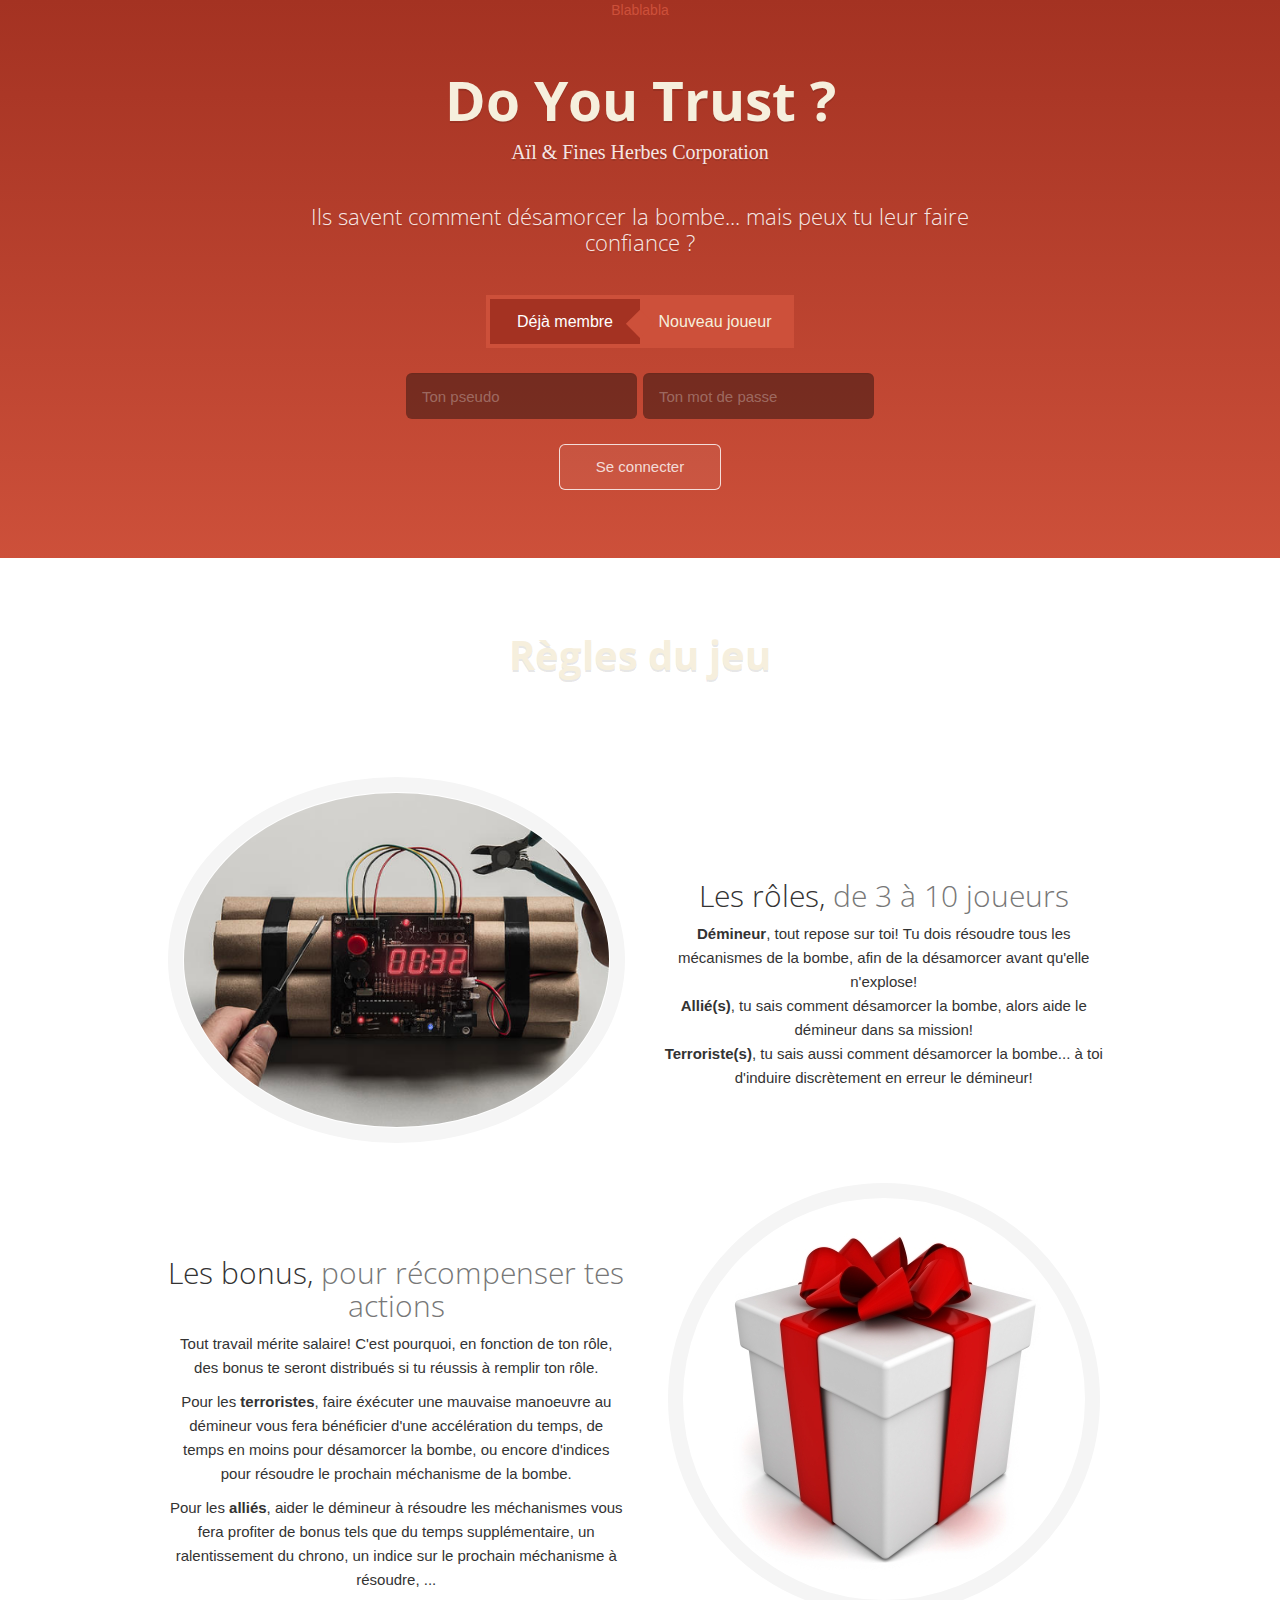
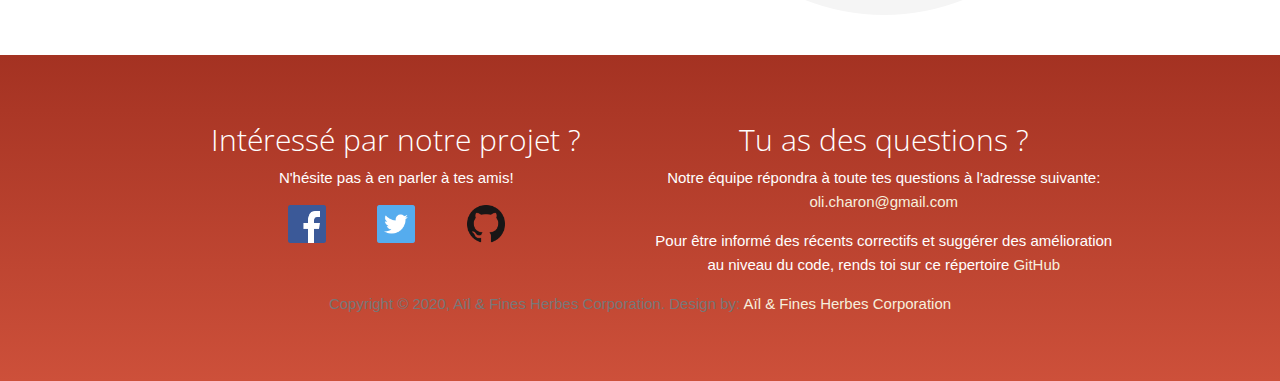
<file: index1.html>
<!DOCTYPE html>
<html lang="en">
<head>
    <meta charset="utf-8">
    <meta name="viewport" content="width=device-width, initial-scale=1.0">
    <meta name="description" content="">
    <meta name="author" content="Sergey Pozhilov (GetTemplate.com)">
    
    <title>Do You Trust? The game</title>
    
    <link rel="shortcut icon" href="images/bombe.png">
    
    <!-- Bootstrap itself -->
    <link href="http://netdna.bootstrapcdn.com/bootstrap/3.1.0/css/bootstrap.min.css" rel="stylesheet" type="text/css">
    <!-- Icons -->
    <link href="http://netdna.bootstrapcdn.com/font-awesome/4.0.3/css/font-awesome.css" rel="stylesheet">
    <!-- Fonts -->
    <link rel="stylesheet" href="http://fonts.googleapis.com/css?family=Open+Sans:300,400,700">
    <!-- Custom styles -->
    <link rel="stylesheet" href="css/styles.css">
    <link href='https://fonts.googleapis.com/css?family=Raleway:400,200' rel='stylesheet' type='text/css'>
    
    
    <!--[if lt IE 9]>
    <script src="js/html5shiv.js"></script> <![endif]-->
</head>

<body>

<?php
    
    require(__DIR__ . "/bdd/users/read.php");
    
?>

<!-- Header -->
<header class="header">
    <div class="container">
        <div class="row">
            <div class="col-lg-8 col-lg-push-2 text-center">
                <a href="/test.html" >Blablabla</a>
                <h1>Do You Trust ?</h1>
                <h2>Aïl & Fines Herbes Corporation</h2>
                <p class="lead">
                    Ils savent comment désamorcer la bombe... mais peux tu leur faire confiance ?
                </p>
                
                <h2></h2>
                
                <div class="row">
                    <div class="col-md-12" id="account">
                        <div id="switch">
                            <!--.or.animated OR-->
                            <div class="diamond"></div>
                            <div class="choice on" id="sign-in">Déjà membre</div>
                            <div class="choice" id="sign-up">Nouveau joueur</div>
                        </div>
                    </div>
                </div>
                <div class="row">
                    <div class="col-md-12" id="sign-in-div">
                        <form class="form-inline" role="form">
                            <div class="row">
                                <div class="col-md-12 form-field">
                                    <div class="form-group"><input type="text" class="form-control input-lg"
                                                                   id="nickname"
                                                                   placeholder="Ton pseudo"></div>
                                    <div class="form-group"><input type="password" class="form-control input-lg"
                                                                   id="password"
                                                                   placeholder="Ton mot de passe">
                                    </div>
                                </div>
                            </div>
    
                            <button type="submit" class="btn btn-lg btn-default" id="sign-in-submit">Se connecter</button>
                        </form>
                    </div>
                    
                    <div class="col-md-12" id="sign-up-div">
                        <form class="form-inline" role="form">
                            <div class="row">
                                <div class="col-md-12 form-field">
                                    <div class="form-group"><input type="text" class="form-control input-lg"
                                                                   id="nicknameRegister"
                                                                   placeholder="Ton pseudo"></div>
                                    <div class="form-group"><input type="email" class="form-control input-lg"
                                                                   id="emailRegister"
                                                                   placeholder="Ton email"></div>
                                </div>
                                <div class="col-md-12 form-field">
                                    <div class="form-group"><input type="password" class="form-control input-lg"
                                                                   id="passwordRegister"
                                                                   placeholder="Ton mot de passe">
                                    </div>
                                    <div class="form-group"><input type="password" class="form-control input-lg"
                                                                   id="passwordVerification"
                                                                   placeholder="Confirmer ton mot de passe"></div>
                                </div>
                            </div>
                            
                            <button type="submit" class="btn btn-lg btn-default" id="sign-up-submit">S'inscrire</button>
                        </form>
                    </div>
                </div>
            </div>
        
        </div>
        
        <div style="display: none" class="col-md-6">
            <p> Autrement, inscris toi, et joue gratuit avec
                tes amis... si tenté qu'ils soient VRAIMENT des amis...</p>
            <br>
        
        
        </div>
    
    </div>
    </div>
    </div>
    
    </div>
</header>
<!-- /Header -->


<!-- Content -->
<main class="content">
    
    <!-- Lead -->
    <section class="container space-before space-after">
        <div class="row">
            <div class="col-sm-10 col-sm-push-1">
                <h1 class="text-center">Règles du jeu</h1>
                <p class="lead text-center">
                </p>
            </div>
        </div>
    </section>
    <!-- /Lead -->
    
    
    <!-- Features -->
    <section class="container space-before">
        
        <div class="row featurelist space-after">
            <div class="col-md-5 col-sm-6 col-md-push-1 ">
                <img class="img-feature img-responsive" src="images/Picture2.png" alt="Sample image">
            </div>
            <div class="col-md-5 col-md-push-1 col-sm-6">
                <h2 class="space-before">Les rôles, <span
                        class="text-muted">de 3 à 10 joueurs</span></h2>
                <p> <b>Démineur</b>, tout repose sur toi! Tu dois résoudre tous les mécanismes de la bombe, afin de
                    la désamorcer avant qu'elle n'explose!
                    <br> <b>Allié(s)</b>, tu sais comment désamorcer la bombe, alors aide le démineur dans sa mission!
                    <br> <b>Terroriste(s)</b>, tu sais aussi comment désamorcer la bombe... à toi d'induire discrètement
                    en erreur le démineur! </p>
            </div>
        </div>
        
        <div class="row featurelist space-after">
            <div class="col-md-5 col-sm-6 col-sm-push-6">
                <img class="img-feature img-responsive" src="images/bonus.jpg" alt="Sample image">
            </div>
            <div class="col-md-5 col-sm-6 col-md-pull-4 col-sm-pull-6">
                <h2 class="space-before">Les bonus, <span
                        class="text-muted">pour récompenser tes actions</span></h2>
                <p>Tout travail mérite salaire! C'est pourquoi, en fonction de ton rôle, des bonus te seront distribués
                    si tu réussis à remplir ton rôle. </p>
                <p>Pour les <b>terroristes</b>, faire éxécuter une mauvaise manoeuvre au démineur vous fera bénéficier
                    d'une accélération du temps, de temps en moins pour désamorcer la bombe, ou encore d'indices pour
                    résoudre le prochain méchanisme de la bombe.</p>
                <p>Pour les <b>alliés</b>, aider le démineur à résoudre les méchanismes vous fera profiter de bonus tels
                    que du temps supplémentaire, un ralentissement du chrono, un indice sur le prochain méchanisme à
                    résoudre, ...</p>
            </div>
        </div>
        
        <!--
        <div class="row featurelist space-after">
            <div class="col-md-5 col-sm-6 col-md-push-1 col-sm-6">
                <img class="img-feature img-responsive" src="images/screen3.png" alt="Sample image">
            </div>
            <div class="col-md-5 col-md-push-1 col-sm-6">
                <h2 class="space-before">Violet does look good too!</span></h2>
                <p>Here. Put that in your report! And "I may have found a way out of here. you want a guarantee, buy a
                    toaster. are you feeling lucky punk dyin' ain't much of a livin', boy. what you have to ask yourself
                    is, Do I feel lucky. Well do ya' punk? You see, in this world there's two kinds of people, my
                    friend: those with loaded guns and those who dig. you dig.</p>
            </div>
        </div>
        -->
    </section>
    <!-- /Features -->

</main>


<footer id="footer" class="jumbotron">
    <section class="container">
        <div class="row">
            <div class="col-md-5 col-md-push-1" id="footer-1">
                <h2>Intéressé par notre projet ?</h2>
                <p>N'hésite pas à en parler à tes amis!</p>
                
                <div id="rs">
                    <a href="https://www.facebook.com/Do-You-Trust--100341478197437/" target="_blank"><img
                            src="images/iconfinder_square-facebook_317727.png"
                            alt="facebook"></a>
                    <a href="#" target="_blank"><img
                            src="images/iconfinder_square-twitter_317723.png"
                            alt="twitter"></a>
                    <a href="https://github.com/Naayru/Naayru.github.io" target="_blank"><img
                            src="images/iconfinder_github_317712.png"
                            alt="github"></a>
                </div>
            
            
            </div>
            <div class="col-md-5 col-md-push-1" id="footer-2">
                <h2>Tu as des questions ?</h2>
                <p>Notre équipe répondra à toute tes questions à l'adresse suivante: <a
                        href="mailto:oli.charon@gmail.com?subject=Contact DoYouTrust">oli.charon@gmail.com</a></p>
                <p>Pour être informé des récents correctifs et suggérer des amélioration au niveau du code, rends toi sur ce répertoire <a
                            href="https://github.com/Naayru/Naayru.github.io" target="_blank">GitHub</a></p>
            </div>
        </div>
    </section>
    
    <p class="small text-muted text-center">Copyright &copy; 2020, Aïl & Fines Herbes Corporation. Design by: <a
            href="https://github.com/OlivierCharon" target="_blank"
            rel="designer"
            title="Github repository">Aïl & Fines Herbes Corporation</a>
    </p>
</footer>

<!-- JavaScript libs are placed at the end of the document so the pages load faster -->
<script src="http://ajax.googleapis.com/ajax/libs/jquery/1.10.2/jquery.min.js"></script>
<script src="https://maxcdn.bootstrapcdn.com/bootstrap/3.4.1/js/bootstrap.min.js"></script>
<script src="js/template.js"></script>


</body>
</html>
</file>
<file: css/styles.css>
/********************************************************/
/*                 Page background                      */
/********************************************************/
html {
    height: 100%;
}

body {
    min-height: 100%;
}

body, .content {
    background: #fff;
    color: #333;
    margin: 0;
    padding: 0;
}

input {
    color: #333333;
}

a {
    text-decoration: none;
}

/********************************************************/
/*                     Typography                       */
/********************************************************/
h1, h2, h3, h4, h5, h6 {
    font-family: "Open sans", Helvetica, Arial;
    font-weight: 300;
}

p, .jumbotron p {
    font-size: 15px;
    line-height: 1.6em;
}

a {
    color: #CD503A;
    text-decoration: none !important;
}

a:hover, a:focus {
    color: #953726;
}

a:visited {
    color: #D87563;
}

#home-title h2 {
    font-family: "Open sans", Arial;
    font-size: 40px;
    font-weight: bold;
    margin: 35px 0 10px 0;
    text-align: center;
    text-shadow: 0 2px 0 rgba(0, 0, 0, 0.1);
}

/********************************************************/
/*                        Header                        */
/********************************************************/
.header, #footer{
    background: #A43222;
    background: -moz-linear-gradient(top, #A43222 0%, #CD503A 100%);
    background: -webkit-gradient(linear, left top, left bottom, color-stop(0%, #A43222), color-stop(100%, #CD503A));
    background: -webkit-linear-gradient(top, #A43222 0%, #CD503A 100%);
    background: -o-linear-gradient(top, #A43222 0%, #CD503A 100%);
    background: -ms-linear-gradient(top, #A43222 0%, #CD503A 100%);
    background: linear-gradient(to bottom, #A43222 0%, #CD503A 100%);
    filter: progid:DXImageTransform.Microsoft.gradient(startColorstr='#A43222', endColorstr='#CD503A', GradientType=0);
    color: white;
    margin-bottom: 0;
    padding-bottom: 50px;
}

h1 {
    font-family: "Open sans", Arial;
    font-size: 40px;
    font-weight: bold;
    margin: 35px 0 10px 0;
    text-align: center;
    text-shadow: 0 2px 0 rgba(0, 0, 0, 0.1);
    color: #F6EFDD;
}

.header h2 {
    color: rgba(255, 255, 255, .9);
    font-family: Georgia;
    font-size: 17px;
    font-weight: normal;
    margin: 0 0 25px 0;
    text-align: center;
    text-shadow: 0 2px 0 rgba(0, 0, 0, 0.1);
}

.header p {
    font-size: 15px;
    line-height: 1.2em;
}

.header .lead {
    font-family: "Open sans", Arial;
    color: rgba(255, 255, 255, .9);
    line-height: 1.2em;
    font-size: 18px;
    font-weight: 300;
    text-align: center;
    text-shadow: 0 2px 0 rgba(0, 0, 0, 0.1);
}

.header .small {
    font-size: 0.9em;
    line-height: 1.2em;
    text-align: center;
    text-shadow: 0 2px 0 rgba(0, 0, 0, 0.1);
}

.header .text-muted {
    color: white;
    opacity: 0.5;
}

.header form {
    margin-bottom: 18px;
}

.header .form-control {
    background: rgba(5, 5, 5, 0.4);
    border: 0;
    color: white;
    font-size: 15px;
}

.header .form-control::-webkit-input-placeholder {
    color: rgba(255, 255, 255, 0.3);
}

.header .form-control:-moz-placeholder {
    color: rgba(255, 255, 255, 0.3);
}

.header .form-control::-moz-placeholder {
    color: rgba(255, 255, 255, 0.3);
}

.header .form-control:-ms-input-placeholder {
    color: rgba(255, 255, 255, 0.3);
}

.btn-default {
    background: rgba(255, 255, 255, .06);
    border: 1px solid rgba(255, 255, 255, .8);
    color: rgba(255, 255, 255, .8);
    font-size: 15px;
    padding: 12px 36px;
}

.btn-dark {
    background-color: #333333;
}

.btn-dark:hover {
    color: #999999;
}

.btn-dark:focus {
    color: #999999;
}

/********************************************************/
/*          Illustration and its animation              */
/********************************************************/
#illustration {
    z-index: 1;
    text-align: center;
    width: 100%;
    margin-bottom: -130px;
}

#illustration img {
    max-width: 100%;
    -webkit-transition: all 0.8s;
    -o-transition: all 0.8s;
    -moz-transition: all 0.8s;
    transition: all 0.8s;
}

.expand img {
    margin-bottom: 120px;
    margin-top: -100px;
}


/********************************************************/
/*                       Content                        */
/********************************************************/

.content {
    position: relative;
    z-index: 999;
    /*margin-bottom: 40px;*/
}

.jumbotron {
    background: #f5f5f5;
    margin-bottom: 0;
}

.content .lead {
    font-family: Georgia;
    font-style: italic;
    color: #999;
}

.space-before {
    padding-top: 20px;
}

.space-after {
    padding-bottom: 20px;
}

.img-feature {
    border: 15px solid #f5f5f5;
    margin: 0 auto;
    -webkit-border-radius: 50%;
    -moz-border-radius: 50%;
    border-radius: 50%;
    padding: 1px;
    -webkit-box-sizing: border-box;
    -moz-box-sizing: border-box;
    box-sizing: border-box;
}

.featurelist {
    display: flex;
    align-items: center;
    /*justify-content: center;*/
}

/********************************************************/
/*                   Responsiveness                     */
/********************************************************/

@media (max-width: 767px) {
    h1, h2, h3, h4 {
        text-align: center;
    }
}

@media (min-width: 482px) {
    .header h1 {
        font-size: 55px;
    }

    .header h2 {
        font-size: 30px;
    }

    .header p {
        font-size: 15px;
    }

    #illustration {
        margin-bottom: -215px;
    }

    .expand img {
        margin-bottom: 200px;
        margin-top: -180px;
    }
}

@media (min-width: 768px) {
    .header h1 {
        font-size: 55px;
    }

    .header h2 {
        font-size: 20px;
    }

    .header p {
        font-size: 15px;
    }

    .header .lead {
        font-size: 22px;
    }

    #illustration {
        margin-bottom: -310px;
    }

    .expand img {
        margin-bottom: 300px;
        margin-top: -190px;
    }

}

@media (min-width: 992px) {

    .header h1 {
        font-size: 55px;
        margin-top: 50px;
    }

    .header h2 {
        margin-bottom: 40px;
    }

    .header p {
        font-size: 15px;
    }

    #illustration {
        margin-bottom: -380px;
    }

    .expand img {
        margin-bottom: 370px;
        margin-top: -260px;
    }

    .space-before {
        padding-top: 40px;
    }

    .space-after {
        padding-bottom: 40px;
    }

}

/********************************************************/
/*                     Réseaux sociaux                  */
/********************************************************/

#footer-1 {
    text-align: center;
    display: flex;
    flex-direction: column;
}

#rs {
    justify-content: space-between;
    display: flex;
    margin: 0 120px;
}

#rs img {
    flex-direction: row;
    width: 38px;
    height: auto;
}

#footer-2 {
    text-align: center;
}

#footer a:hover, #footer a.muted-link:hover {
    color: #D87563;
}

#footer a {
    color: #F6EFDD;
    text-decoration: none;
}

#footer a.muted-link {
    color: #999999;
    font-weight: bold;
}

/********************************************************/
/*                     Color themes                     */
/********************************************************/


/********************/
/*       Cyan       */
/********************/

/* Remove this line to activate

.header {
	background: #005363 url(../images/header.jpg) bottom center; 
	-webkit-background-size: cover;
	   -moz-background-size: cover;
	     -o-background-size: cover;
	        background-size: cover;
	color: white;
}
.header h1 { color:white; }

h1, h2, h3, h4, h5, h6 { color: #00b0b0; }
a{ color: #00b0b0; }
a:hover, a:focus { color: #007777; }
a:visited { color: #5A8B86; }

/**/


/********************/
/*      Violet      */
/********************/

/* Remove this line to activate

.header {
	background: #313A5B;
	background: -moz-linear-gradient(top,  #313A5B 0%, #5D577B 100%);
	background: -webkit-gradient(linear, left top, left bottom, color-stop(0%,#313A5B), color-stop(100%,#5D577B));
	background: -webkit-linear-gradient(top,  #313A5B 0%,#5D577B 100%);
	background: -o-linear-gradient(top,  #313A5B 0%,#5D577B 100%);
	background: -ms-linear-gradient(top,  #313A5B 0%,#5D577B 100%);
	background: linear-gradient(to bottom,  #313A5B 0%,#5D577B 100%);
	filter: progid:DXImageTransform.Microsoft.gradient( startColorstr='#313A5B', endColorstr='#5D577B',GradientType=0 ); 
}
.header h1 { color:white; }

h1, h2, h3, h4, h5, h6 { color: #5E7690; }
a{ color: #00b0b0; }
a:hover, a:focus { color: #007777; }
a:visited { color: #5A8B86; }

/**/

/********************************************************/
/*                     Account forms                    */
/********************************************************/

#sign-up-div {
    display: none;
}

.transition {
    -webkit-transition: all 0.2s ease;
    -moz-transition: all 0.2s ease;
    -ms-transition: all 0.2s ease;
    -o-transition: all 0.2s ease;
    transition: all 0.2s ease;
}

#switch {
    font-size: 0;
    background-color: #CD503A;
    display: inline-block;
    color: #F6EFDD;
    padding: 4px;
    vertical-align: middle;
}

#switch .choice {
    font-size: 16px;
    width: 150px;
    height: 45px;
    line-height: 30px;
    text-align: center;
    padding: 8px;
    display: inline-block;
    cursor: pointer;
    -webkit-transition: all 0.2s ease;
    -moz-transition: all 0.2s ease;
    -ms-transition: all 0.2s ease;
    -o-transition: all 0.2s ease;
    transition: all 0.2s ease;
    vertical-align: middle;
}

#switch .choice.on {
    color: #fff;
    background-color: #A43222;
}

#switch .or {
    font-size: 10px;
    color: #fff;
    position: absolute;
    margin-top: 19px;
    margin-left: 108px;
    z-index: 1;
}

#switch .diamond {
    position: absolute;
    width: 20px;
    height: 20px;
    margin-top: 19px;
    margin-left: 150px;
    background: #CD503A;
    -webkit-transform: rotate(-45deg);
    -moz-transform: rotate(-45deg);
    -ms-transform: rotate(-45deg);
    -o-transform: rotate(-45deg);
    transform: rotate(-45deg);
    -webkit-transform-origin: 0 100%;
    -moz-transform-origin: 0 100%;
    -ms-transform-origin: 0 100%;
    -o-transform-origin: 0 100%;
    transform-origin: 0 100%;
}

.form-field {
    justify-content: space-evenly;
    display: flex;
    margin: 25px 0;
    padding: 0 150px;
}

#sign-in-submit:hover, #sign-up-submit:hover, #play-button:hover, button#sign-out:hover, #start-game-btn:hover {
    background-color: #ff999975;
}

#sign-out {
    position: absolute;
    right: 25px;
    top: 25px;
}

#login-error, body{
    background: linear-gradient(to bottom, #A43222 0%, #CD503A 100%);
    color: #ffffff;
    text-align: center;
    height: 100%;
    margin: 0;
    padding: 0;
}

#join-lobby-body {
    /*display: flex;*/
    justify-content: center;
}

#login-error {
    flex-direction: column;
}

#login-error h1 {
    font-size: 50px;
    font-weight: bold;
}

#login-error p {
    font-size: 24px;
    font-family: "Open sans", Arial;
}

#login-error a {
    text-decoration: none;
    color: #ffffff;
    font-weight: bold;
}

#login-error a:hover {
    color: #A43222;
}

#login-error button {
    background: rgba(255, 255, 255, .06);
    border: 1px solid rgba(255, 255, 255, .8);
    color: rgba(255, 255, 255, .8);
    font-size: 15px;
    padding: 12px 36px;
    margin: 25px 0;
}

#login-error button:hover {
    background-color: #ff999975;

}

.ok-message{
    color: #4F8A10;
    background-color: #DFF2BF;
    background-image: url('https://i.imgur.com/Q9BGTuy.png');
    margin: 25px;
    height: 40px;
    align-items: center;
    display: flex;
    justify-content: center;
}

.error-message{
    color: #9F6000;
    background-color: #FEEFB3;
    background-image: url('https://i.imgur.com/Z8q7ww7.png');
    margin: 25px;
    height: 40px;
    align-items: center;
    display: flex;
    justify-content: center;
}

#choice-lobby-div, #join-lobby-div{
    margin: 250px 0;
    justify-content: center;
    display: flex;
}

#join-lobby-div {
    display: none;
}

#enter-game-code {
    display: flex;
    justify-content: center;
    align-items: center;
}

#bonus-img, #roles-img{
    /*width: 250px;*/
    height: auto;
    font-size: 250px;
    color: #A43222;
}

#players-waiting{
    border: none;
}

#players-waiting thead {
    display: none;
}

#players-waiting thead th {
    border: none;
    text-align: center;
}

#players-waiting tbody{
    color: #333333
}

#players-waiting td {
    cursor: pointer;
}

#players-waiting tbody td, #players-waiting tbody {
    background: #ff5301ad;
    border: #00000050 0.1px solid;
    text-transform: capitalize;
}

/* Round Corner for TOP LEFT COLUMN */

table tbody tr:first-child  td:first-child
{
    border-top-left-radius: 5px;
    border-top: none;
}

/* Round Corner for TOP RIGHT COLUMN */

table tbody tr:first-child  td:last-child
{
    border-top-right-radius: 5px;

    border-top: none;
}

/* Round Corner for BOTTOM LEFT COLUMN */

table tbody tr:last-child td:first-child
{
    border-bottom-left-radius: 5px;
}

/* Round Corner for BOTTOM RIGHT COLUMN */

table tbody tr:last-child td:last-child
{
    border-bottom-right-radius: 5px;
}

#start-game-div {
    margin: 100px 0 0 0;
}

div#players-waiting_wrapper {
    margin: 25px 0;
}

#start-game-div{
    margin: 25px 0 0 0;
}

#start-game-div p {
    margin: 0;
}
</file>
